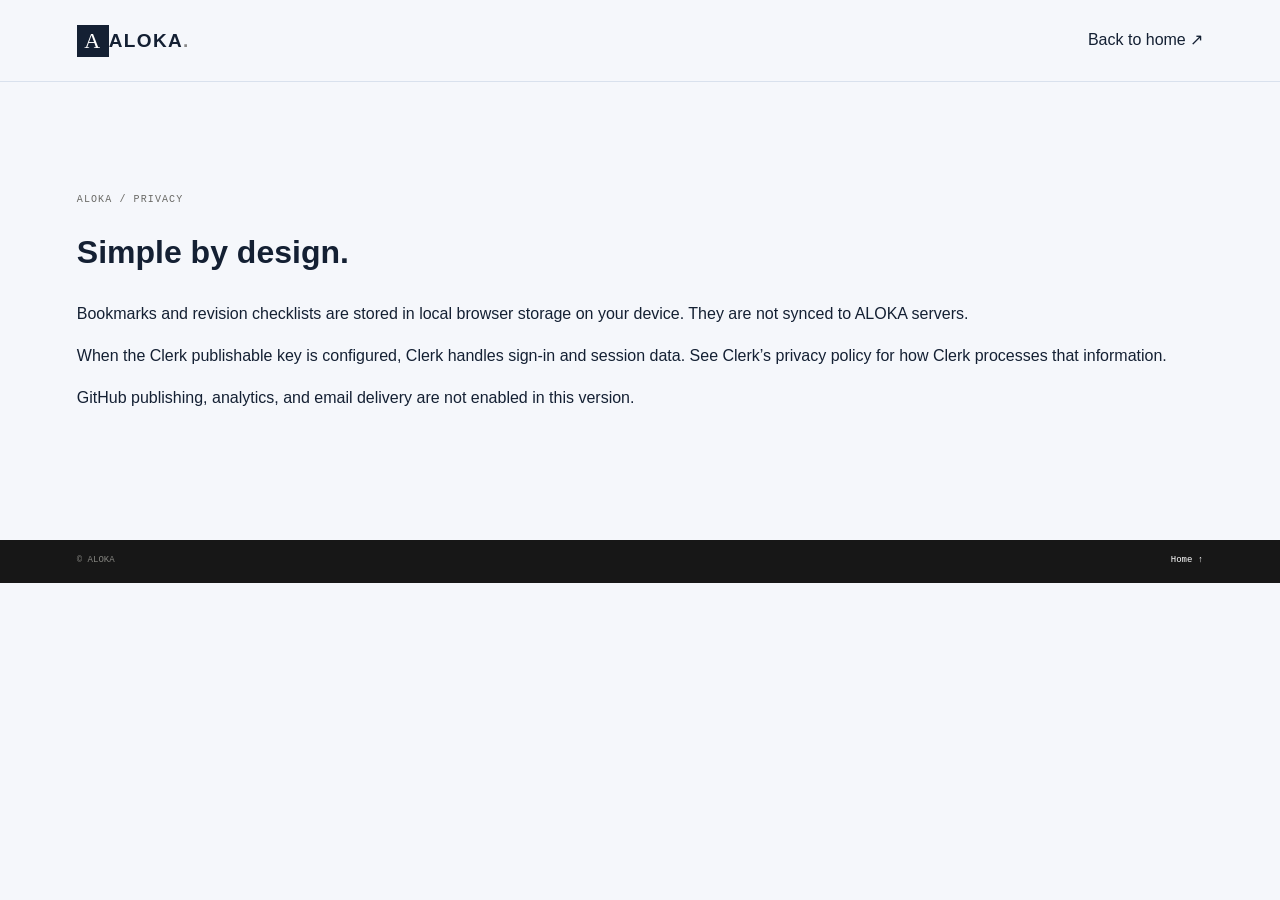
<file: privacy.html>
<!doctype html><html lang="en"><head><meta charset="utf-8"><meta name="viewport" content="width=device-width,initial-scale=1"><title>Privacy — ALOKA</title><link rel="stylesheet" href="css/main.css"></head><body><header class="site-header"><a class="brand" href="index.html"><span class="brand-mark">A</span><span>ALOKA<span class="brand-dot">.</span></span></a><a href="index.html">Back to home ↗</a></header><main class="wrap section"><p class="eyebrow">ALOKA / PRIVACY</p><h1>Simple by design.</h1><p>Bookmarks and revision checklists are stored in local browser storage on your device. They are not synced to ALOKA servers.</p><p>When the Clerk publishable key is configured, Clerk handles sign-in and session data. See <a href="https://clerk.com/privacy" rel="noreferrer">Clerk’s privacy policy</a> for how Clerk processes that information.</p><p>GitHub publishing, analytics, and email delivery are not enabled in this version.</p></main><footer class="site-footer"><div class="wrap footer-bottom"><span>© ALOKA</span><a href="index.html">Home ↑</a></div></footer></body></html>
</file>
<file: css/main.css>
:root{color-scheme:light;--paper:#f7f7f5;--ink:#151515;--muted:#696965;--line:#deded9;--mono:Consolas,'Courier New',monospace;--sans:'Segoe UI',Arial,sans-serif;--gutter:clamp(22px,6vw,88px)}*{box-sizing:border-box}html{scroll-behavior:smooth;scroll-padding-top:90px}body{margin:0;background:var(--paper);color:var(--ink);font:15px/1.65 var(--sans)}a{color:inherit;text-decoration:none}button,input{font:inherit}button:focus-visible,a:focus-visible,input:focus-visible{outline:3px solid #171717;outline-offset:4px}.wrap{width:min(1440px,100%);margin:auto;padding-inline:var(--gutter)}.skip-link{position:absolute;top:-60px;left:12px;z-index:20;background:#111;color:white;padding:12px}.skip-link:focus{top:12px}.site-header{height:82px;padding:0 var(--gutter);display:flex;align-items:center;justify-content:space-between;border-bottom:1px solid var(--line);position:sticky;top:0;z-index:10;background:#f7f7f5ed;backdrop-filter:blur(12px)}.brand{display:flex;align-items:center;gap:10px;font-size:19px;font-weight:800;letter-spacing:.07em}.brand-mark{display:grid;place-items:center;width:32px;height:32px;background:#151515;color:white;font:22px Georgia}.brand-dot{color:#888}.site-nav{display:flex;align-items:center;gap:clamp(16px,2.7vw,38px);font-size:12px;font-weight:600}.site-nav>a:not(.button){color:#444}.site-nav>a:hover{color:#000}.button{min-height:48px;padding:0 21px;display:inline-flex;align-items:center;justify-content:center;gap:18px;border:1px solid #151515;font-size:12px;font-weight:700;cursor:pointer;transition:background .2s,color .2s,transform .2s}.button:hover{transform:translateY(-2px)}.button-dark{background:#151515;color:white}.button-dark:hover{background:#393939}.button-light{background:transparent}.button-light:hover,.button-outline:hover{background:#151515;color:white}.button-outline{background:transparent}.button-small{min-height:40px;padding:0 15px}.menu-toggle{display:none}.hero{min-height:640px;display:grid;grid-template-columns:1fr .85fr;align-items:center;gap:6vw;padding-top:52px;padding-bottom:50px;position:relative}.hero-copy{padding:10px 0 40px;max-width:590px}.eyebrow{margin:0 0 20px;color:#696965;font:10px var(--mono);letter-spacing:.11em}.status-dot{display:inline-block;width:7px;height:7px;border-radius:50%;background:#202020;margin-right:8px}.hero h1{margin:0 0 26px;font-size:clamp(48px,6.1vw,84px);line-height:.99;letter-spacing:-.065em;font-weight:600}.hero h1 span{color:#999}.hero-lede{max-width:465px;margin:0 0 28px;color:#62625e;font-size:15px;line-height:1.85}.hero-actions{display:flex;gap:11px;flex-wrap:wrap}.microcopy{margin:16px 0 0;color:#777;font:10px var(--mono)}.hero-art{height:min(470px,39vw);min-height:340px;position:relative;overflow:hidden;background:#e9e9e5;border:1px solid #d9d9d4}.art-top{position:absolute;top:18px;left:22px;right:22px;display:flex;justify-content:space-between;z-index:2;color:#777;font:9px var(--mono);letter-spacing:.08em}.art-grid{position:absolute;inset:0;background-image:linear-gradient(#1919190e 1px,transparent 1px),linear-gradient(90deg,#1919190e 1px,transparent 1px);background-size:40px 40px}.orbit{position:absolute;left:50%;top:48%;transform:translate(-50%,-50%);border:1px solid #14141433;border-radius:50%}.orbit-one{width:72%;aspect-ratio:1}.orbit-two{width:52%;aspect-ratio:1}.art-core{position:absolute;left:50%;top:48%;transform:translate(-50%,-50%);width:180px;height:180px;border-radius:50%;background:#181818;color:white;display:flex;flex-direction:column;justify-content:center;align-items:center;text-align:center;box-shadow:0 16px 35px #0002}.art-core>span{font:10px var(--mono);color:#aaa}.art-core strong{font-size:22px;line-height:1.1;margin:12px 0}.art-core i{font:8px var(--mono);font-style:normal;color:#aaa}.art-caption{position:absolute;right:22px;bottom:24px;min-width:190px;padding:14px 45px 14px 16px;background:white;box-shadow:0 5px 22px #0000000d}.art-caption>span:first-child{display:block;margin-bottom:3px;color:#7e7e79;font:8px var(--mono)}.art-caption strong{font-size:13px}.caption-arrow{position:absolute;right:15px;top:23px}.art-index{position:absolute;left:20px;bottom:25px;color:#777;font:8px var(--mono);writing-mode:vertical-rl;transform:rotate(180deg)}.hero-foot{position:absolute;bottom:20px;left:var(--gutter);right:var(--gutter);display:flex;justify-content:space-between;color:#858580;font:8px var(--mono);letter-spacing:.09em}.section{padding-block:112px}.section-heading{display:flex;justify-content:space-between;align-items:end;gap:30px;margin-bottom:42px}.section-heading h2,.access-card h2{margin:0;font-size:clamp(34px,4vw,52px);line-height:1.08;letter-spacing:-.055em;font-weight:600}.section-heading .eyebrow{margin-bottom:16px}.section-note{max-width:345px;margin:0 0 4px;color:#6a6a65;font-size:13px;line-height:1.8}.feature-grid{display:grid;grid-template-columns:repeat(4,1fr);gap:1px;border:1px solid var(--line);background:var(--line)}.feature-card{min-height:270px;padding:23px;background:var(--paper);position:relative;transition:background .2s}.feature-card:hover{background:white}.card-number{color:#777;font:9px var(--mono)}.feature-icon{height:65px;display:flex;align-items:center;margin:12px 0 16px;font:21px var(--mono)}.feature-card h3{margin:0 0 8px;font-size:15px}.feature-card p{max-width:245px;margin:0 0 22px;color:#73736e;font-size:11px;line-height:1.8}.text-link{position:absolute;right:23px;bottom:22px;left:23px;display:flex;justify-content:space-between;font-size:10px;font-weight:700}.experiments-section{background:#efefec}.library-count{margin-left:8px;color:#858580;font:10px var(--mono)}.library-tools{display:flex;justify-content:space-between;align-items:center;gap:20px;margin-bottom:15px}.search-box{width:min(410px,100%);height:46px;padding:0 13px;display:flex;align-items:center;gap:11px;border:1px solid #dcdcd7;background:white}.search-box>span{color:#777;font-size:23px}.search-box input{flex:1;min-width:0;border:0;background:transparent;font-size:11px}.search-box kbd{padding:2px 6px;border:1px solid #ddd;color:#888;font:9px var(--mono)}.filter-row{display:flex;gap:6px;flex-wrap:wrap}.filter-chip{min-height:40px;padding:0 12px;border:1px solid #d4d4ce;background:transparent;color:#5e5e59;font-size:10px;cursor:pointer}.filter-chip:hover,.filter-chip.is-active{border-color:#151515;background:#151515;color:white}.experiment-list{border-top:1px solid #d6d6d0}.experiment-row{display:grid;grid-template-columns:50px minmax(130px,1fr) minmax(160px,1.1fr) 100px 44px;gap:20px;align-items:center;padding:22px 8px;border-bottom:1px solid #d6d6d0}.row-number,.row-tags,.row-duration{color:#858580;font:9px var(--mono)}.row-title{font-size:14px;font-weight:700}.row-subtitle{margin-top:4px;color:#73736e;font-size:10px}.save-button{width:44px;height:44px;border:0;background:transparent;font-size:18px;cursor:pointer}.save-button[aria-pressed=true]{color:#000}.experiment-detail{grid-column:2/-1;font-size:12px}.experiment-detail summary{cursor:pointer;color:#444}.detail-body{padding:10px 0 15px}.detail-body h4{margin:14px 0 5px}.detail-body ol{padding-left:20px}.detail-body pre{overflow:auto;padding:16px;background:#171717;color:white;font-size:11px;line-height:1.6}.copy-button{min-height:40px;padding:0 14px;border:1px solid #777;background:transparent;cursor:pointer}.check-item{display:flex;gap:8px;align-items:center;margin-top:15px}.empty-state{padding:35px 0;color:#777;font-size:13px}.viva-panel{min-height:355px;padding:clamp(28px,6vw,76px);display:grid;grid-template-columns:.8fr 1.2fr;gap:8vw;align-items:center;background:#171717;color:white}.viva-intro .eyebrow{color:#aaa}.viva-intro h2{margin:0 0 18px;font-size:clamp(42px,5vw,62px);line-height:.95;letter-spacing:-.06em}.viva-intro h2 span{color:#888}.viva-intro>p:not(.eyebrow){max-width:270px;margin:0 0 23px;color:#b0b0ac;font-size:12px}.viva-intro .button{min-height:44px;border-color:#777;color:white}.question-card{padding:10px 0 10px 35px;border-left:1px solid #494949}.question-meta{display:flex;justify-content:space-between;color:#999;font:9px var(--mono)}.question-card h3{max-width:520px;margin:30px 0;font-size:clamp(20px,2.4vw,28px);line-height:1.4;font-weight:500}.answer-toggle{min-width:170px;min-height:44px;padding:10px 0;display:flex;justify-content:space-between;border:0;border-bottom:1px solid #555;background:transparent;color:white;font-size:11px;cursor:pointer}.answer-text{max-width:500px;color:#bbb;font-size:12px}.how-section{background:#ededea}.steps{display:grid;grid-template-columns:repeat(3,1fr);border-top:1px solid #d2d2cc}.steps article{padding:22px 28px 10px 0}.steps article>span{color:#858580;font:10px var(--mono)}.steps h3{margin:24px 0 7px;font-size:14px}.steps p{max-width:270px;margin:0;color:#70706b;font-size:11px}.access-card{padding:clamp(28px,5vw,60px);display:flex;justify-content:space-between;align-items:center;gap:30px;border:1px solid var(--line);background:#fafaf9}.access-card .eyebrow{margin-bottom:15px}.access-card>div:first-child>p:last-child{max-width:450px;margin:15px 0 0;color:#70706b;font-size:12px}.access-actions{min-width:185px;display:flex;flex-direction:column;gap:9px}.access-actions small{text-align:center;color:#777;font-size:9px}.site-footer{background:#171717;color:white}.footer-main{padding-block:38px;display:grid;grid-template-columns:1fr 1fr 1fr;align-items:center;border-bottom:1px solid #3d3d3d}.brand-footer{font-size:16px}.brand-footer .brand-mark{width:27px;height:27px;background:white;color:#171717;font-size:19px}.footer-main>p{text-align:center;color:#aaa;font:9px var(--mono)}.footer-main nav{display:flex;justify-content:flex-end;gap:18px;color:#bbb;font-size:9px}.footer-bottom{padding-block:15px 18px;display:flex;justify-content:space-between;color:#858580;font:9px var(--mono)}.footer-bottom a{color:white}.toast{position:fixed;right:20px;bottom:20px;z-index:30;padding:13px 18px;background:#171717;color:white;font-size:12px;box-shadow:0 5px 24px #0002}@media(max-width:900px){.site-nav{gap:14px}.hero{gap:4vw}.hero-art{min-height:315px}.feature-grid{grid-template-columns:repeat(2,1fr)}.feature-card{min-height:240px}.experiment-row{grid-template-columns:38px 1fr 1fr 44px;gap:14px}.row-duration{display:none}.library-tools{align-items:flex-start;flex-direction:column}.search-box{width:100%}}@media(max-width:640px){:root{--gutter:22px}.site-header{height:70px}.menu-toggle{width:44px;height:44px;display:flex;flex-direction:column;justify-content:center;gap:5px;border:1px solid var(--line);background:transparent}.menu-toggle span{width:17px;height:1px;margin:auto;background:#111}.site-nav{position:absolute;top:69px;left:0;right:0;padding:12px 22px 20px;display:none;align-items:stretch;flex-direction:column;gap:0;border-bottom:1px solid var(--line);background:var(--paper)}.site-nav.is-open{display:flex}.site-nav>a:not(.button){padding:12px 0;border-bottom:1px solid var(--line)}.site-nav .button{margin-top:12px}.hero{min-height:auto;padding-top:64px;padding-bottom:66px;grid-template-columns:1fr;gap:38px}.hero-copy{padding:0}.hero h1{font-size:clamp(46px,13vw,68px)}.hero-lede{font-size:13px}.hero-art{height:365px;min-height:0}.hero-foot{bottom:20px;font-size:7px}.section{padding-block:75px}.section-heading{display:block;margin-bottom:28px}.section-note{margin-top:18px}.feature-grid{grid-template-columns:1fr 1fr}.feature-card{min-height:240px;padding:16px}.feature-card p{font-size:10px}.text-link{right:16px;bottom:17px;left:16px}.filter-row{gap:5px}.filter-chip{padding:0 9px;font-size:9px}.experiment-row{grid-template-columns:28px 1fr 44px;gap:10px;padding:17px 3px}.row-tags{display:none}.row-title{font-size:12px}.row-subtitle{font-size:9px}.experiment-detail{grid-column:2/-1}.viva-panel{padding:30px 24px;grid-template-columns:1fr;gap:35px}.question-card{padding:20px 0 0;border-top:1px solid #494949;border-left:0}.question-card h3{margin:20px 0}.question-meta{font-size:8px}.steps{grid-template-columns:1fr}.steps article{padding:18px 0;border-bottom:1px solid #d2d2cc}.steps h3{margin:12px 0 5px}.access-card{align-items:stretch;flex-direction:column}.access-actions{width:100%}.footer-main{grid-template-columns:1fr 1fr;gap:18px}.footer-main>p{text-align:right}.footer-main nav{grid-column:1/-1;justify-content:flex-start;flex-wrap:wrap}.footer-bottom{font-size:8px}.art-core{width:155px;height:155px}}@media(prefers-reduced-motion:reduce){*,*::before,*::after{scroll-behavior:auto!important;animation-duration:.01ms!important;transition-duration:.01ms!important}}

.nav-auth{border:0;background:transparent;color:#444;font-size:12px;font-weight:600;cursor:pointer;min-height:44px;padding:0 8px}.nav-auth:hover{color:#000}#clerk-user-button{min-height:44px;display:flex;align-items:center}#clerk-user-button[hidden]{display:none}.access-actions button[hidden],.site-nav button[hidden]{display:none}

/* ALOKA identity and header search */
:root{--brand-serif:'Bodoni MT',Didot,'Times New Roman',serif}
.brand{gap:0;flex-shrink:0}.brand picture{display:block}.brand-logo{display:block;width:174px;height:auto;max-height:34px;object-fit:contain}.brand-footer .brand-logo{width:158px;max-height:31px;filter:invert(1)}
.site-header{gap:clamp(14px,2vw,28px)}.header-search{width:clamp(190px,23vw,330px);height:42px;flex-shrink:1;padding:0 11px;display:flex;align-items:center;gap:9px;border:1px solid #d6d6d0;background:#fff;color:#555}.header-search>span{font-size:21px;line-height:1}.header-search input{width:100%;min-width:0;border:0;outline:0;background:transparent;font-size:12px}.header-search input:focus-visible{outline:0}.header-search kbd{padding:1px 5px;border:1px solid #ddd;color:#888;font:9px var(--mono)}.site-nav{margin-left:auto}
.hero-copy{max-width:650px}.hero h1{font-family:var(--brand-serif);font-weight:500;letter-spacing:-.035em}.hero h1 span{font-style:italic;color:#777}.hero-experiment-list{margin:4px 0 13px;border-top:1px solid var(--line)}.hero-experiment{min-height:56px;padding:10px 8px;display:flex;align-items:center;justify-content:space-between;gap:15px;border-bottom:1px solid var(--line);transition:padding .18s,background .18s}.hero-experiment:hover{padding-inline:14px;background:#fff}.hero-experiment strong,.hero-experiment small{display:block}.hero-experiment strong{font-size:13px}.hero-experiment small{margin-top:2px;color:var(--muted);font-size:10px}.hero-experiment>span:last-child{font-size:16px}.hero-no-results{margin:12px 0;color:var(--muted);font-size:12px}.hero-library-link{display:inline-block;padding:7px 0;border-bottom:1px solid #888;font-size:11px;font-weight:700}.art-core i{font-family:var(--brand-serif);font-size:10px;letter-spacing:.12em}.art-caption strong{font-family:var(--brand-serif);font-size:16px;font-weight:600}
@media(max-width:1050px){.site-nav{gap:12px;font-size:11px}.header-search{width:clamp(170px,20vw,230px)}.brand-logo{width:150px}.hero{grid-template-columns:1fr .8fr;gap:4vw}}
@media(max-width:640px){.site-header{height:70px;gap:10px}.brand-logo{width:132px;max-height:29px}.header-search{height:40px;width:auto;flex:1;padding-inline:8px;gap:6px}.header-search input{font-size:11px}.header-search kbd{display:none}.site-nav{margin:0}.site-nav.is-open{display:flex}.hero{grid-template-columns:1fr}.hero h1{font-size:clamp(44px,12vw,65px)}.brand-footer .brand-logo{width:143px}}
@media(max-width:640px){.site-header{height:auto;min-height:108px;padding-block:9px;display:grid;grid-template-columns:minmax(0,1fr) 44px;grid-template-rows:38px 42px;gap:7px 10px}.brand{grid-column:1;grid-row:1}.menu-toggle{grid-column:2;grid-row:1}.header-search{grid-column:1/-1;grid-row:2;width:100%;height:42px}.site-nav{top:107px}html{scroll-padding-top:125px}}
@media(max-width:640px){.site-header{min-height:110px;grid-template-rows:38px 44px}.header-search{min-height:44px}.site-nav{top:109px}}
.brand-name{font-family:var(--brand-serif);font-size:1.13em;font-weight:500;letter-spacing:.13em}
.hero-experiment{padding:0;display:block}.hero-experiment summary{min-height:56px;padding:10px 8px;display:flex;align-items:center;justify-content:space-between;gap:15px;cursor:pointer;list-style:none}.hero-experiment summary::-webkit-details-marker{display:none}.hero-experiment summary:hover,.hero-experiment[open]{background:#fff}.hero-experiment[open] summary>span:last-child{transform:rotate(90deg)}.hero-code{padding:0 8px 14px}.hero-code p{margin:0 0 8px;color:var(--muted);font-size:11px}.hero-code pre{max-height:230px;overflow:auto;margin:0 0 10px;padding:13px;background:#171717;color:#fff;font:11px/1.6 var(--mono)}
.hero-experiment{width:100%;min-height:70px;padding:12px 10px;display:grid;grid-template-columns:minmax(0,1fr) auto;grid-template-rows:auto auto;column-gap:16px;align-items:center;border:0;border-bottom:1px solid var(--line);background:transparent;color:var(--ink);font:inherit;text-align:left;cursor:pointer;transition:padding .18s,background .18s}.hero-experiment:hover{padding-inline:15px;background:#fff}.hero-experiment-copy{grid-column:1;min-width:0;overflow-wrap:anywhere;font-size:13px;font-weight:700;line-height:1.4}.hero-experiment-language{grid-column:1;color:var(--muted);font-size:10px}.hero-experiment-arrow{grid-column:2;grid-row:1/3;font-size:16px}.experiment-dialog{width:min(900px,calc(100% - 32px));max-width:none;max-height:min(90dvh,900px);margin:auto;padding:0;border:1px solid var(--line);background:#fff;box-shadow:0 24px 90px #0003}.experiment-dialog::backdrop{background:#1119;backdrop-filter:blur(3px)}.experiment-dialog-inner{max-height:min(90dvh,900px);overflow:auto;padding:clamp(18px,4vw,40px)}.detail-close{position:sticky;top:0;z-index:1;display:block;min-height:42px;margin:0 0 20px auto;padding:0 14px;border:1px solid var(--line);background:#fff;color:var(--ink);font:600 11px var(--sans);cursor:pointer}.detail-close:hover{background:var(--ink);color:#fff}#experiment-detail-content>h2{max-width:30ch;margin:0 0 28px;font:500 clamp(26px,4vw,40px)/1.15 var(--brand-serif);overflow-wrap:anywhere}.detail-section{margin:24px 0;padding-top:18px;border-top:1px solid var(--line)}.detail-section h3{margin:0 0 12px;font-size:14px}.detail-section p,.detail-section li{color:#555;font-size:13px}.detail-section pre{max-height:58dvh;overflow:auto;margin:0;padding:20px;background:#171717;color:#f7f7f5;font:12px/1.7 var(--mono);tab-size:4}.detail-section pre code{white-space:pre}.copy-button{margin-top:12px}.related-experiment-link{width:100%;overflow-wrap:anywhere}
.related-experiment-link{display:block;min-height:44px;padding:10px 0;border:0;border-bottom:1px solid var(--line);background:transparent;color:var(--ink);text-align:left;cursor:pointer}.related-experiment-link:hover{text-decoration:underline}

.experiment-group{margin-bottom:30px}.experiment-group-title{margin:0;padding:15px 8px;border-bottom:1px solid #d6d6d0;font-size:13px;font-weight:600}.menu-toggle[aria-expanded=true] span:first-child{transform:translateY(3px) rotate(45deg)}.menu-toggle[aria-expanded=true] span:last-child{transform:translateY(-3px) rotate(-45deg)}.menu-toggle span{transition:transform .15s ease}
@media(max-width:640px){.experiment-group-title{padding-inline:3px}.experiment-row{grid-template-columns:36px minmax(0,1fr) 44px}.experiment-row .row-title{max-width:100%;text-align:left;line-height:1.45}.experiment-row .row-subtitle{overflow-wrap:anywhere}.experiment-row .row-number{font-size:9px}}
.subject-grid{display:grid;grid-template-columns:repeat(auto-fit,minmax(min(100%,250px),1fr));gap:12px}.subject-card{min-height:178px;padding:20px;position:relative;display:flex;flex-direction:column;align-items:flex-start;justify-content:space-between;gap:12px;border:1px solid var(--line);background:#f8f8f6;color:var(--ink);text-align:left;cursor:pointer;transition:background .18s,transform .18s,border-color .18s}.subject-card:hover{transform:translateY(-2px);border-color:#aaa;background:#fff}.subject-card-number,.subject-card-count{color:var(--muted);font:10px var(--mono)}.subject-card-title{max-width:calc(100% - 28px);font:500 22px/1.2 var(--brand-serif)}.subject-card-arrow{position:absolute;right:20px;bottom:19px;font-size:17px}.subject-list-heading{padding:12px 8px 18px;border-bottom:1px solid var(--line)}.subject-back{padding:0;border:0;border-bottom:1px solid #999;background:none;color:var(--muted);font-size:11px;cursor:pointer}.subject-list-heading h3{margin:18px 0 0;font:500 clamp(25px,4vw,34px)/1.2 var(--brand-serif)}.subject-list-heading>span{display:block;margin-top:5px;color:var(--muted);font-size:11px}.experiment-list[hidden],.subject-grid[hidden]{display:none}@media(max-width:640px){.subject-grid{grid-template-columns:1fr}.subject-card{min-height:140px;padding:17px}.subject-card-title{font-size:20px}.subject-list-heading{padding-inline:3px}}
.hero-subject-back{min-height:44px;padding:0 8px;border:0;border-bottom:1px solid var(--line);background:transparent;color:var(--muted);font-size:11px;text-align:left;cursor:pointer}.hero-subject-back:hover{color:var(--ink);background:#fff}

/* ALOKA study palette and accessible, visually quiet scrolling. */
:root{color-scheme:light;--paper:#f5f7fb;--ink:#142033;--muted:#5d6b80;--line:#d9e1ed;--accent:#365cf5;--accent-soft:#e8edff;--sans:'Segoe UI',Arial,sans-serif}
body{font-size:16px}
button:focus-visible,a:focus-visible,input:focus-visible,.search-box:focus-within{outline-color:var(--accent)}
.site-header{background:#f5f7fbeF}
.button-dark,.brand-mark{background:var(--ink);border-color:var(--ink)}
.button-dark:hover,.button-light:hover,.button-outline:hover,.filter-chip:hover,.filter-chip.is-active{background:var(--accent);border-color:var(--accent);color:#fff}
.search-box{border-radius:3px;box-shadow:0 5px 20px #24385e08}.search-box:focus-within{border-color:var(--accent)}
.experiments-section{background:linear-gradient(140deg,#edf2fa,#f4f5f4 58%,#eff4f1)}
.subject-card{border-color:var(--line);background:#ffffffc9;transition:transform .2s,border-color .2s,box-shadow .2s}.subject-card:hover,.subject-card:focus-visible{transform:translateY(-3px);border-color:#8da3ff;box-shadow:0 14px 36px #283f7017}
.viva-panel{background:radial-gradient(ellipse at 92% 8%,#354d85 0,transparent 42%),linear-gradient(125deg,#111a2e,#182541 70%,#142c37);border:1px solid #263b61;box-shadow:0 24px 70px #15264420}
.viva-intro .eyebrow,.question-meta{color:#b8c7e4}.viva-intro h2 span{color:#91a8d5}.viva-intro .button{border-color:#8ca1ca}.viva-intro .button:hover{background:#a9f06b;border-color:#a9f06b;color:#111a2e}
.question-card{border-color:#6c82aa}.question-card h3{font-size:clamp(22px,2.6vw,30px)}.answer-toggle{border-color:#7084a7}.answer-toggle:hover{color:#b7f589}.answer-text{padding:16px 18px;border-left:2px solid #a9f06b;background:#ffffff0a;color:#e2e9f5}
.viva-all-button{display:block;margin-top:13px;padding:8px 0;border:0;background:transparent;color:#cbd7ed;font:600 11px var(--sans);text-decoration:underline;text-underline-offset:4px;cursor:pointer}.viva-all-button:hover{color:#b7f589}
.experiment-dialog{overflow:hidden}.experiment-dialog-inner{max-height:min(90dvh,900px);overflow-y:auto;overflow-x:hidden;scrollbar-gutter:auto}.detail-section pre{border:1px solid #263047;border-radius:3px;scrollbar-gutter:auto}
html,body,*{scrollbar-width:none;-ms-overflow-style:none}*::-webkit-scrollbar{display:none;width:0;height:0}
@media(max-width:640px){body{font-size:16px}.viva-panel{padding:30px 24px}.question-card h3{font-size:23px}.hero-experiment-copy,.row-title{font-size:14px}}

#experiment-dialog,.experiment-dialog-inner,.detail-section pre{scrollbar-width:none!important;-ms-overflow-style:none!important}#experiment-dialog::-webkit-scrollbar,.experiment-dialog-inner::-webkit-scrollbar,.detail-section pre::-webkit-scrollbar{display:none!important;width:0!important;height:0!important}#experiment-dialog::-webkit-scrollbar-button,.experiment-dialog-inner::-webkit-scrollbar-button,.detail-section pre::-webkit-scrollbar-button{display:none!important;width:0!important;height:0!important}
</file>
